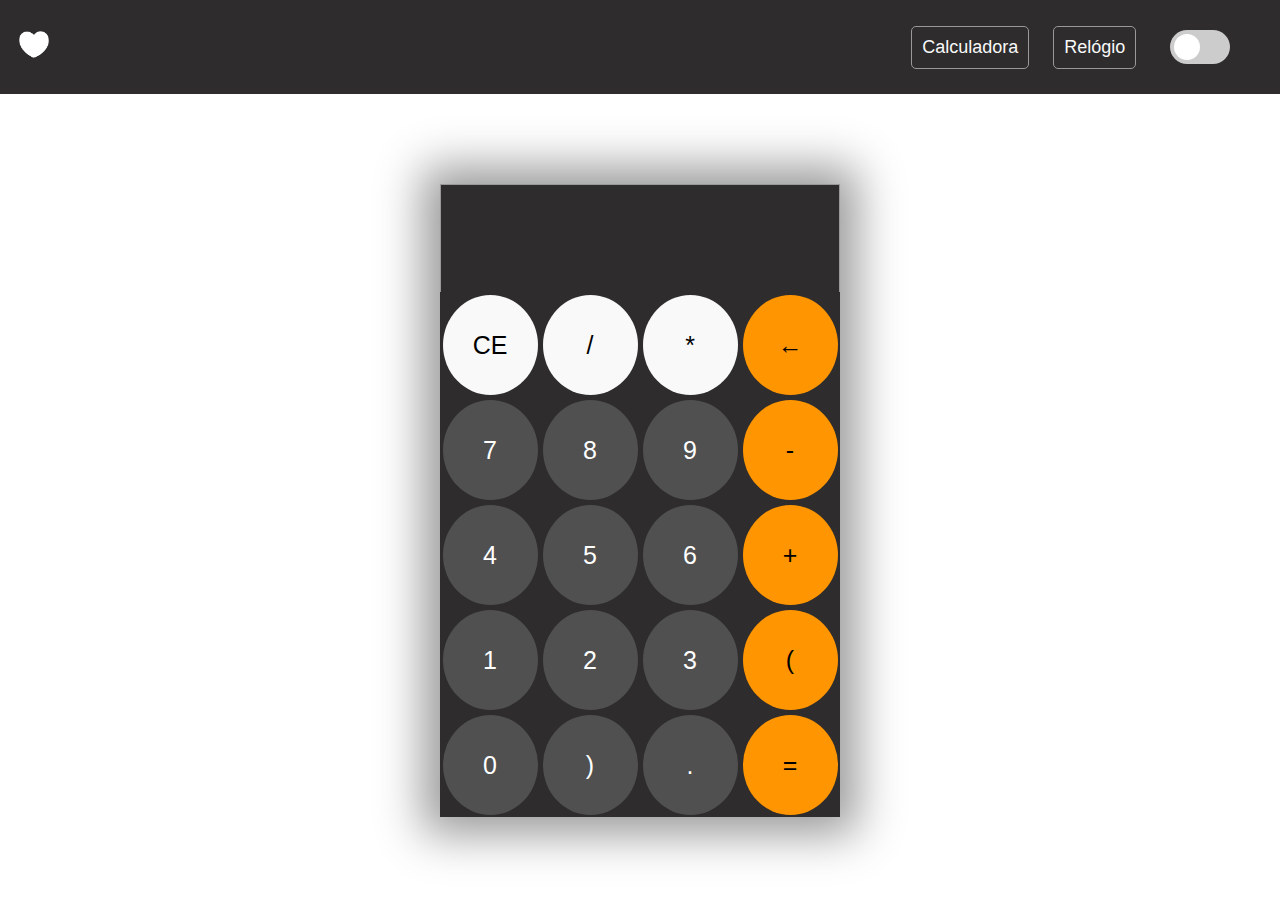
<file: Javascript/index.html>
<!DOCTYPE html>
<html lang="pt">
<head>
    <meta charset="UTF-8">
    <meta http-equiv="X-UA-Compatible" content="IE=edge">
    <meta name="viewport" content="width=device-width, initial-scale=1.0">
    <title>Calculadora</title>
    <link rel="stylesheet" href="style2.css">
</head>
<body>
    <header class="header">
        <div class="espaco">
            <div class="headItems">
                <div class="logo"><img src="logo.png" style="width: 30px;" alt=""></div>
                <div class="item">Calculadora</div>
                <div class="item" onclick="location.href='clock.html'">Relógio</div>
                <div class="modo">
                    <label class="switch">
                        <input id="mode" type="checkbox" class="check" onclick="toggleMode()">
                        <span class="slider round"></span>
                    </label>
                </div>
            </div>
        </div>
    </header>
    <div class="container">
        <div id="display"></div>
        <div class="buttons">
            <div class="button volta1">CE</div>
            <div class="button volta1">/</div>
            <div class="button volta1">*</div>
            <div class="button volta">&larr;</div>
            <div class="b button">7</div>
            <div class="b button">8</div>
            <div class="b button">9</div>
            <div class="button volta">-</div>
            <div class="b button">4</div>
            <div class="b button">5</div>
            <div class="b button">6</div>
            <div class="button volta">+</div>
            <div class="b button">1</div>
            <div class="b button">2</div>
            <div class="b button">3</div>
            <div class="button volta">(</div>
            <div class="b button">0</div>
            <div class="b button">)</div>
            <div class="b button">.</div>
            <div id="igual" class="button">=</div>
        </div>
    </div>
    <script src="calc.js"></script>
</body>
</html>
</file>
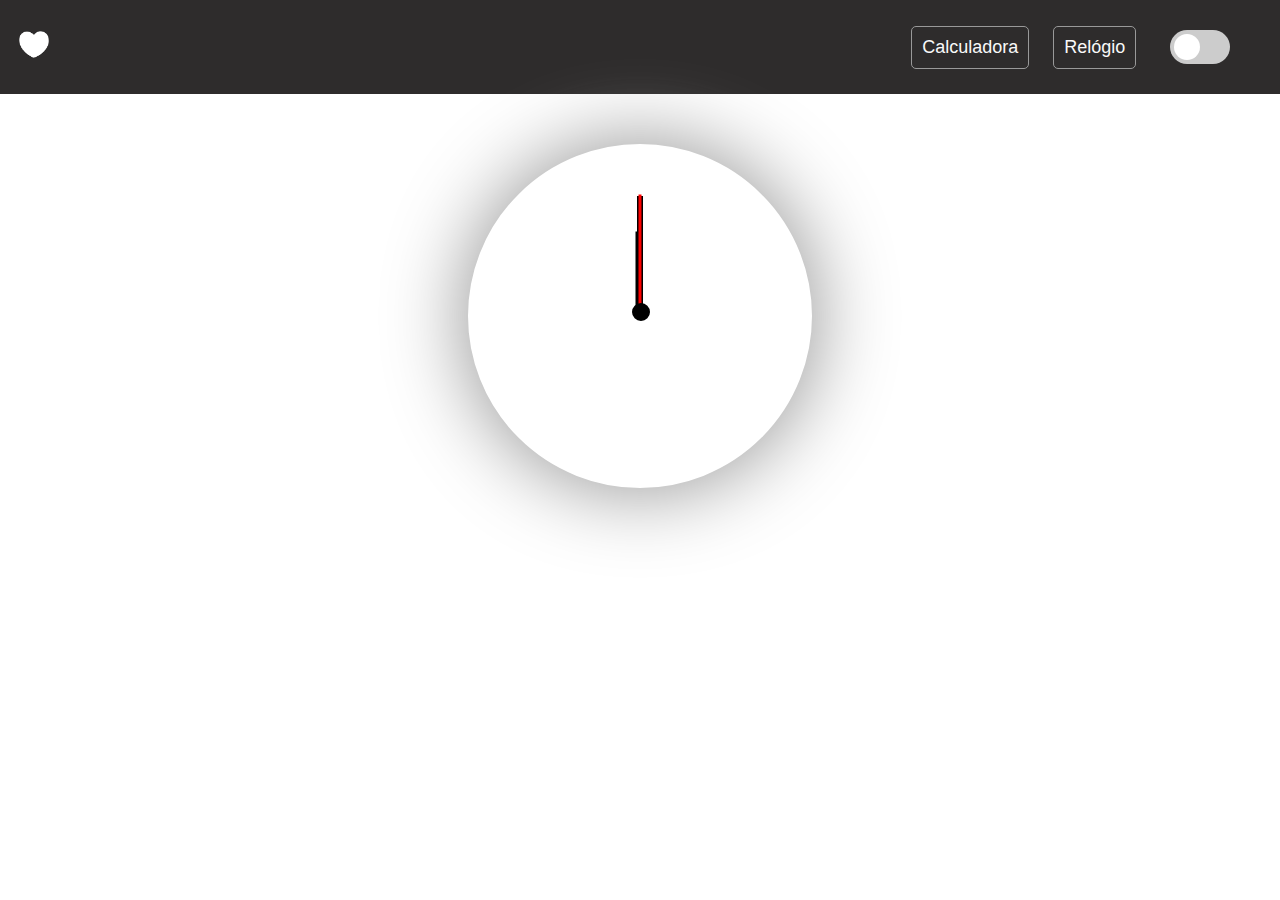
<file: Javascript/clock.html>
<!DOCTYPE html>
<html>
    <head>
        <meta charset="UTF-8">
        <meta http-equiv="X-UA-Compatible" content="IE=edge">
        <meta name="viewport" content="width=device-width, initial-scale=1.0">
        <title>Calculadora</title>
        <link rel="stylesheet" href="style2.css">
        <link rel="preconnect" href="https://fonts.googleapis.com">
<link rel="preconnect" href="https://fonts.gstatic.com" crossorigin>
<link href="https://fonts.googleapis.com/css2?family=Roboto+Mono:wght@300&display=swap" rel="stylesheet">
        <script src="calc.js"></script>
    </head>
    <body>
        <header class="header">
            <div class="espaco">
                <div class="headItems">
                    <div class="logo"><img src="logo.png" style="width: 30px;" alt=""></div>
                    <div class="item" onclick="location.href='index.html'">Calculadora</div>
                    <div class="item">Relógio</div>
                    <div class="modo">
                        <label class="switch">
                            <input id="mode" type="checkbox" class="check" onclick="toggleMode()">
                            <span class="slider round"></span>
                        </label>
                    </div>
                </div>
            </div>
        </header>
        <div class="clock">
            <div class="relogio">
                <div class="circulo"></div>
                <div id='hora' class="ponteiroH hand"></div>
                <div id='minutos' class="ponteiroM hand"></div>
                <div id='segundos' class="ponteiroS hand"></div>
            </div>
            <div id="relogio"></div>
        </div>
    </body>
</html>
</file>
<file: Javascript/style2.css>
body{
    margin: 0;
    padding: 0;
    transition: ease .4s;
    font-family: Arial, Helvetica, sans-serif;
}
.container{
    max-width: 400px;
    margin: 10vh auto 0 auto;
    box-shadow: 0px 0px 43px 17px rgba(153,153,153,1);
}
#display{
    text-align: right;
    height: 75px;
    line-height: 70px;
    padding: 16px 8px;
    font-size: 35px;
    border-style: solid;
    border-bottom: 0;
    font-weight: thin;
    border-left: 1px solid #999;
    border-right: 1px solid #999;
    border-top: 1px solid #999;
    border-color: #999;
    color: white;
    background-color: #2e2c2c;
    overflow: hidden;
}
.volta{
    background-color: #FF9500;
    font-size: 30px;
    border: none;
    border-radius: 50%;
}
.volta1{
    background-color: #f9f9f9;
    font-size: 30px;
    border: none;
    border-radius: 50%;
}
.buttons{
    display: grid;
    grid-template-columns: 1fr 1fr 1fr 1fr;
    background: #2e2c2c;
}

.button{
    line-height: 100px;
    text-align: center;
    font-size: 25px;
    cursor:pointer;
    margin: 2.5px;
}
.b{
    border-radius: 50%;
    border: 0;
    background: #505050;
    color: white;
}
#igual{
    background-color: #FF9500;
    border-radius: 50%;
}

.button:hover{
    background-color: #999;
    font-weight: bold;
    animation: ease 0.5;
}
.header{
    width: 100fr;
    background-color: #2e2c2c;
    color: #f9f9f9;
    margin-top: 0;
    padding: 0;
    position:inherit;
    margin-right: 0;
}
.headItems{
    display: inline-flex;
    background-color: #2e2c2c;
    grid-template-columns: .1fr 0.1fr 0.1fr 0.1fr;
    width: 98%;
    align-items: center;
    padding: 20px 10px;
    font-size: 18px;
}
.logo{
    margin-right: auto;
    margin-left: 5px;
    align-items: center;
    text-align: left;
    padding: 8px 4px;
}
.logo:hover{
    cursor: pointer;
}
.item{
    width: 1fr;
    padding: 10px 10px;
    text-align: center;
    margin-right: 24px;
    border-style: solid;
    border-color: #999;
    border-width: 1px;
    border-radius: 5px;
}
.item:hover{
    background-color: black;
    cursor: pointer;
}

.switch{
    position: relative;
    display: inline-block;
    width: 60px;
    height: 34px;
}

.switch input{
    opacity: 0;
    width: 0;
    height: 0;
}

.slider{
    position: absolute;
    cursor: pointer;
    top: 0;
    left: 0;
    right: 0;
    bottom: 0;
    background-color: #ccc;
    -webkit-transition: .4s;
    transition: .4s;
}

.slider:before{
    position:absolute;
    content: "";
    height: 26px;
    width: 26px;
    left: 4px;
    bottom: 4px;
    background-color: white;
    -webkit-transition: .4s;
    transition: .4s;
}
.check:checked + .slider{
    box-shadow: 0 0 1px #2196F3;
}
.check:focus + .slider{
    box-shadow: 0 0 1px #2196F3;
}
.check:checked + .slider:before{
    -webkit-transform: translateX(26px);
    -ms-transform: translateX(26px);
    transform: translateX(26px);
    background-color: #2e2c2c;
}
.slider.round {
    border-radius: 34px;
  }
  
  .slider.round:before {
    border-radius: 50%;
  }
  .modo{
    width: 1fr;
    padding: 10px 10px;
    text-align: center;
    margin-right: 24px;
}

/* Relógio */
#relogio{
    font-family: 'Roboto Mono', monospace;
    font-size: 45px;
    text-align: center;
    min-height: 200px;
    line-height: 200px;
    transform: ease .4s;
}
.clock {
    width: 15rem;
    height: 15rem;
    border:20px solid white;
    border-radius:50%;
    margin:50px auto;
    position: relative;
    padding:2rem;
    box-shadow: 0px 0px 80px 5px rgba(153,153,153,1);
    background-color: white;
  }

  .relogio {
    position: relative;
    width: 100%;
    height: 100%;
    transform: translateY(-3px); /* account for the height of the clock hands */
  }

  .hand {
    width:50%;
    height:6px;
    background:black;
    position: absolute;
    top:50%;
    transform-origin: 100%;
    transform: rotate(90deg);
    transition: all 0.05s;
    transition-timing-function: cubic-bezier(0.1, 2.7, 0.58, 1);
  }
  .ponteiroS{
    height: 3px;
    background: red;
  }
  .ponteiroH{
    width: 35%;
    top: 50%;
    left: 14%;
    height: 5px;
  }
  .circulo{
    padding: 6px 6px;
    max-width: 3px;
    max-height: 3px;
    background: black;
    border-radius: 50%;
    border-style: solid;
    top: 46%;
    left: 46.5%;
    position: absolute;
    z-index: 1;
  }
</file>
